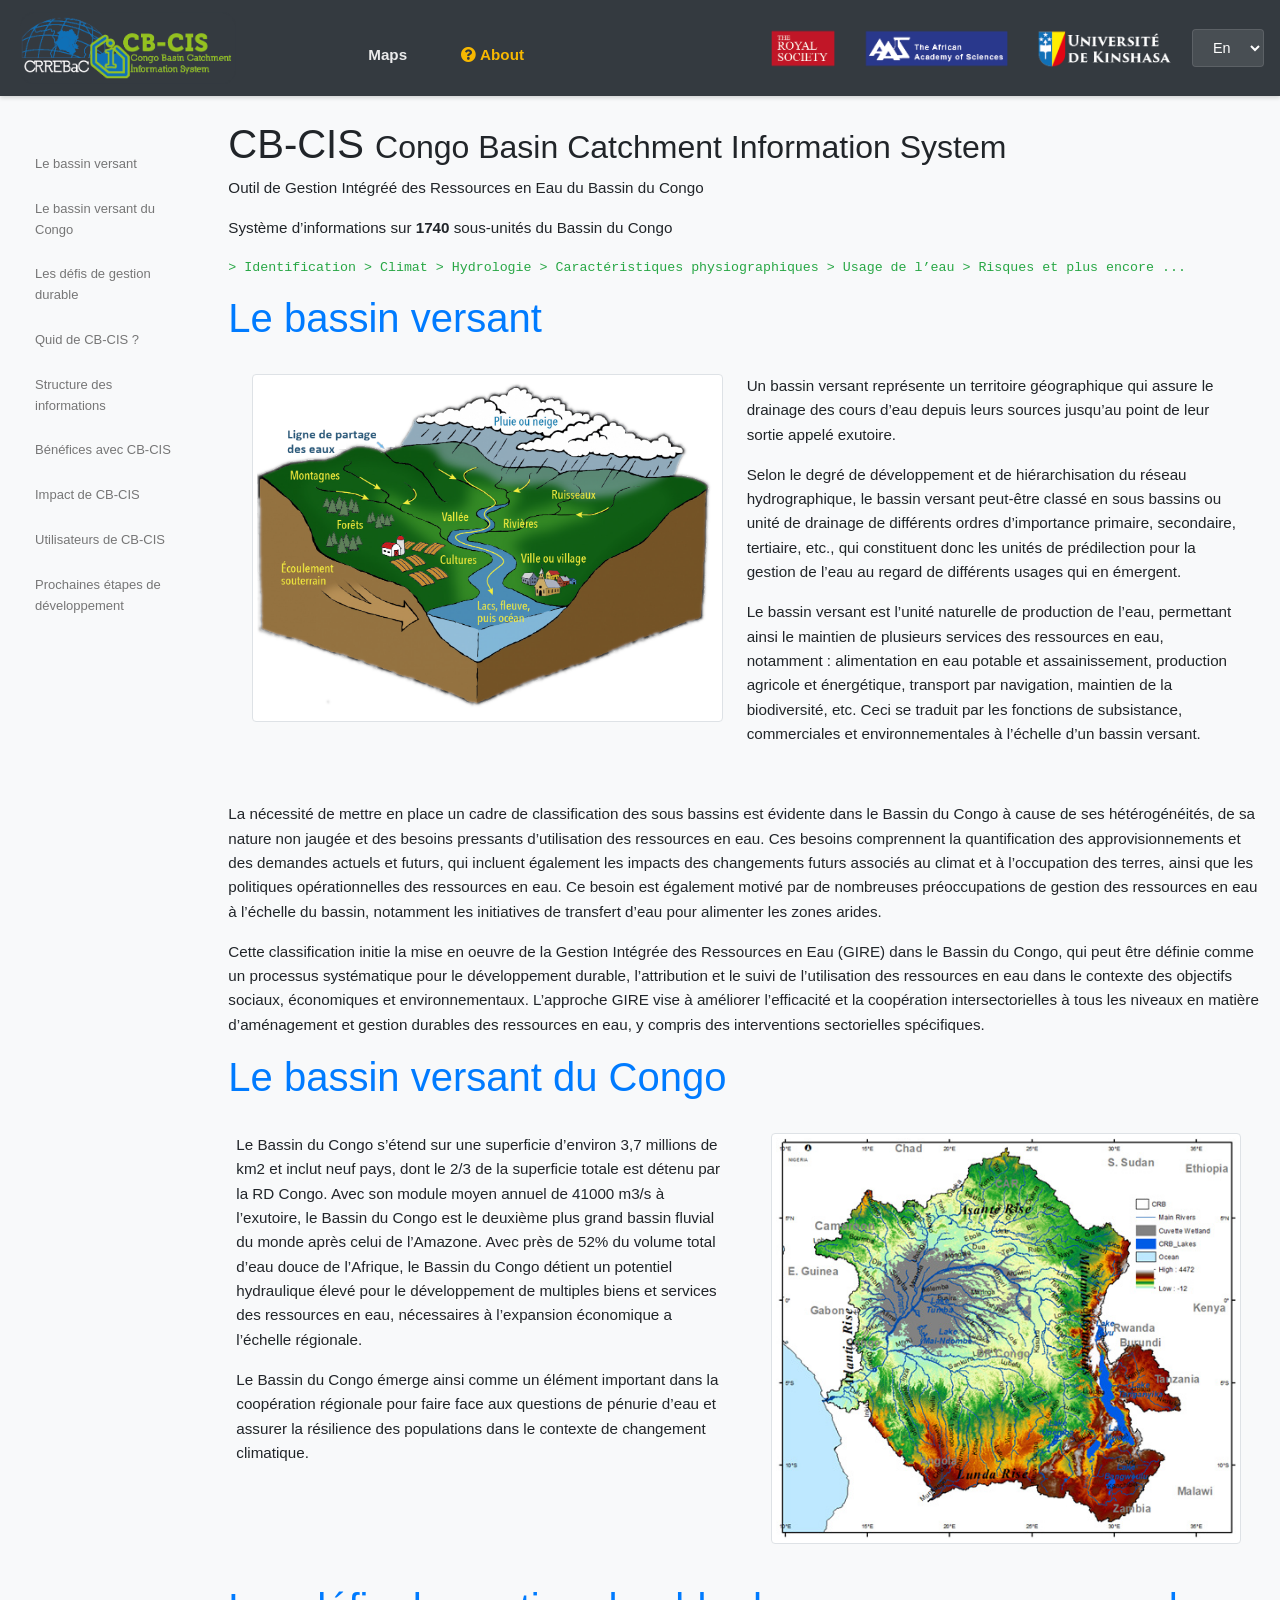
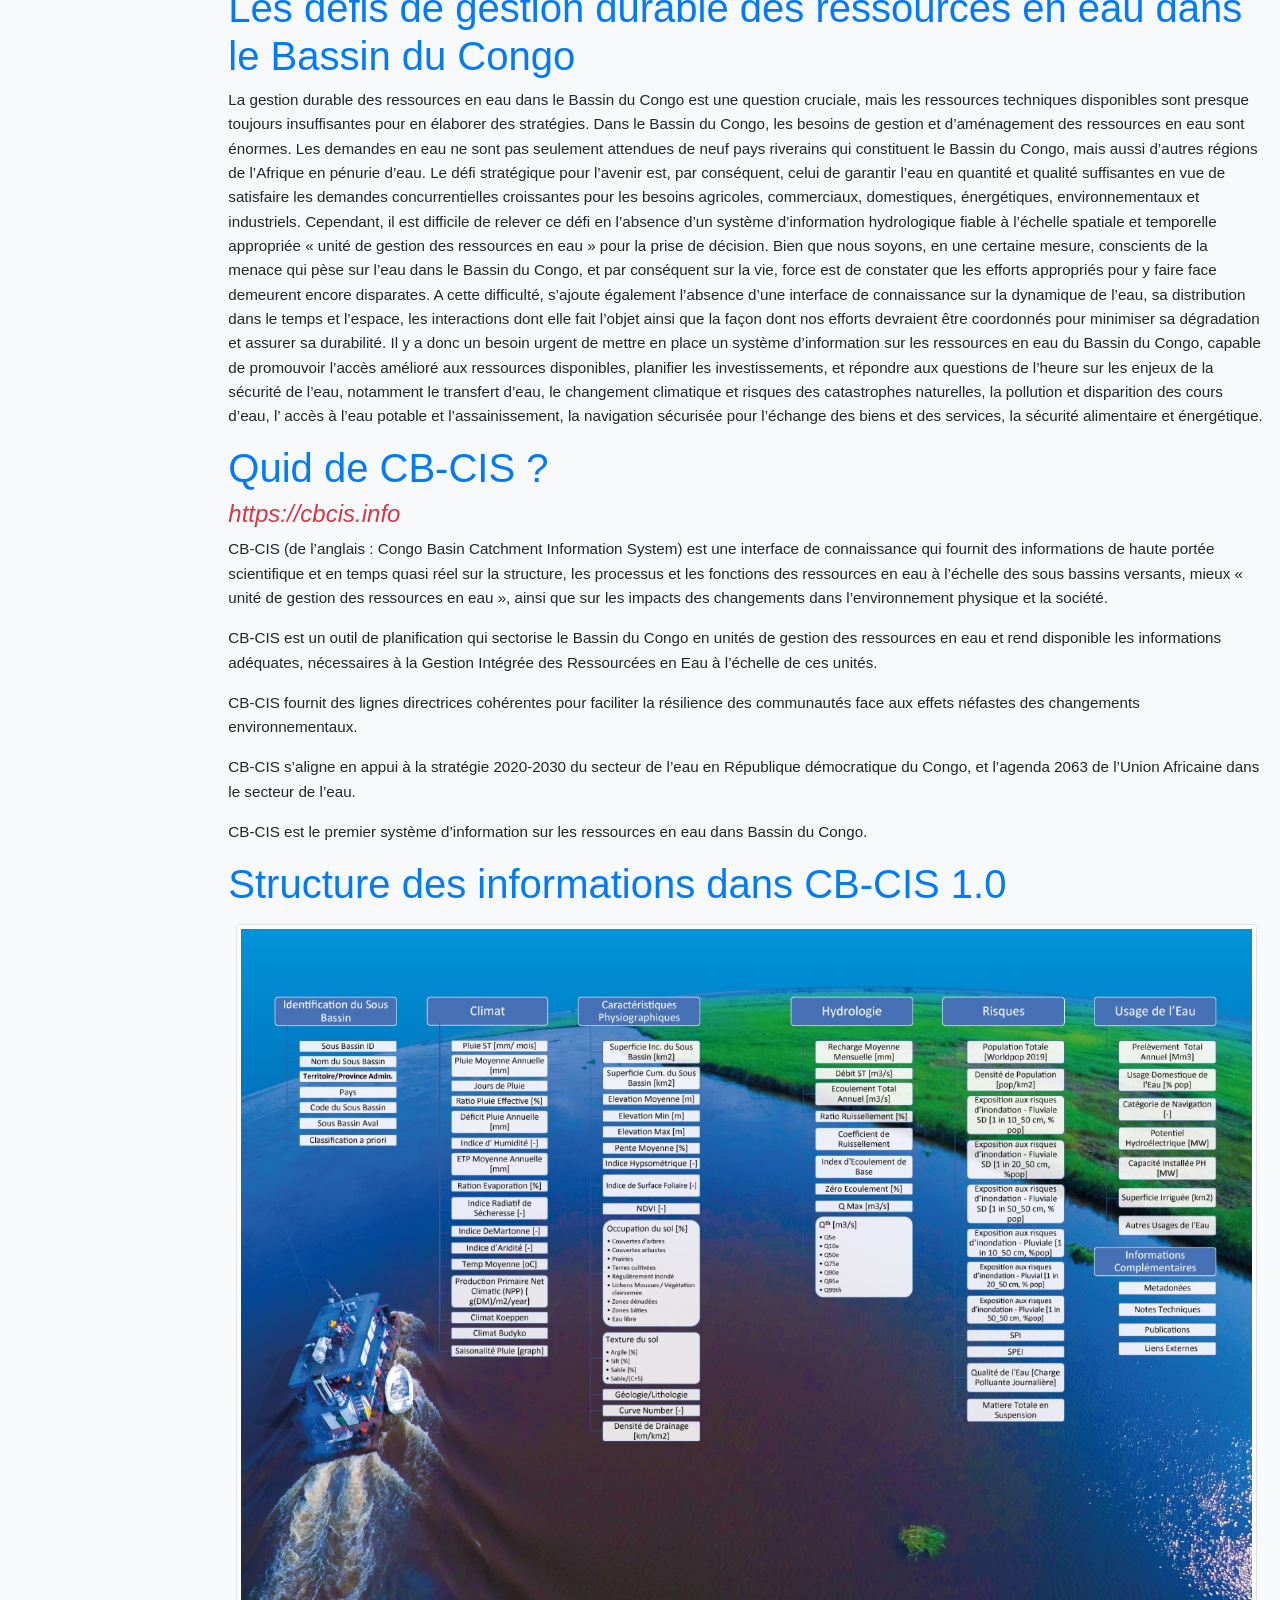
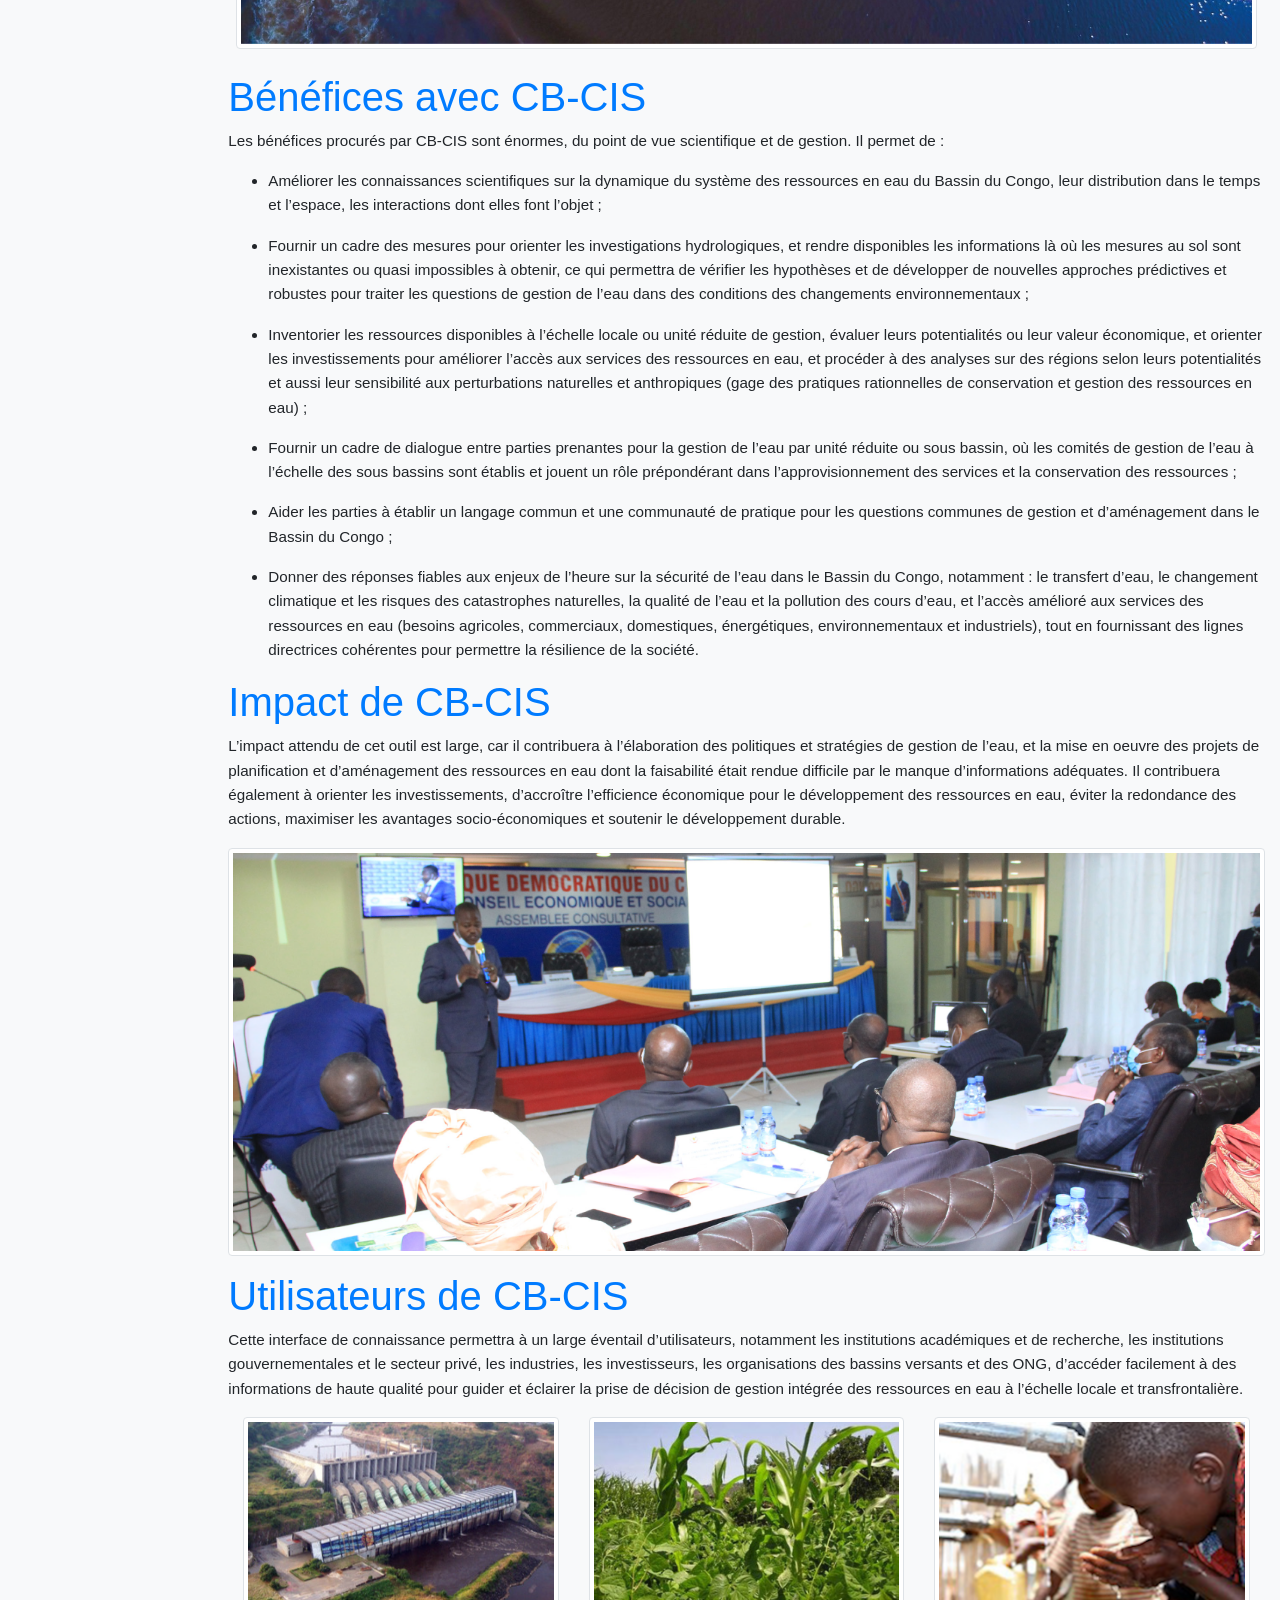
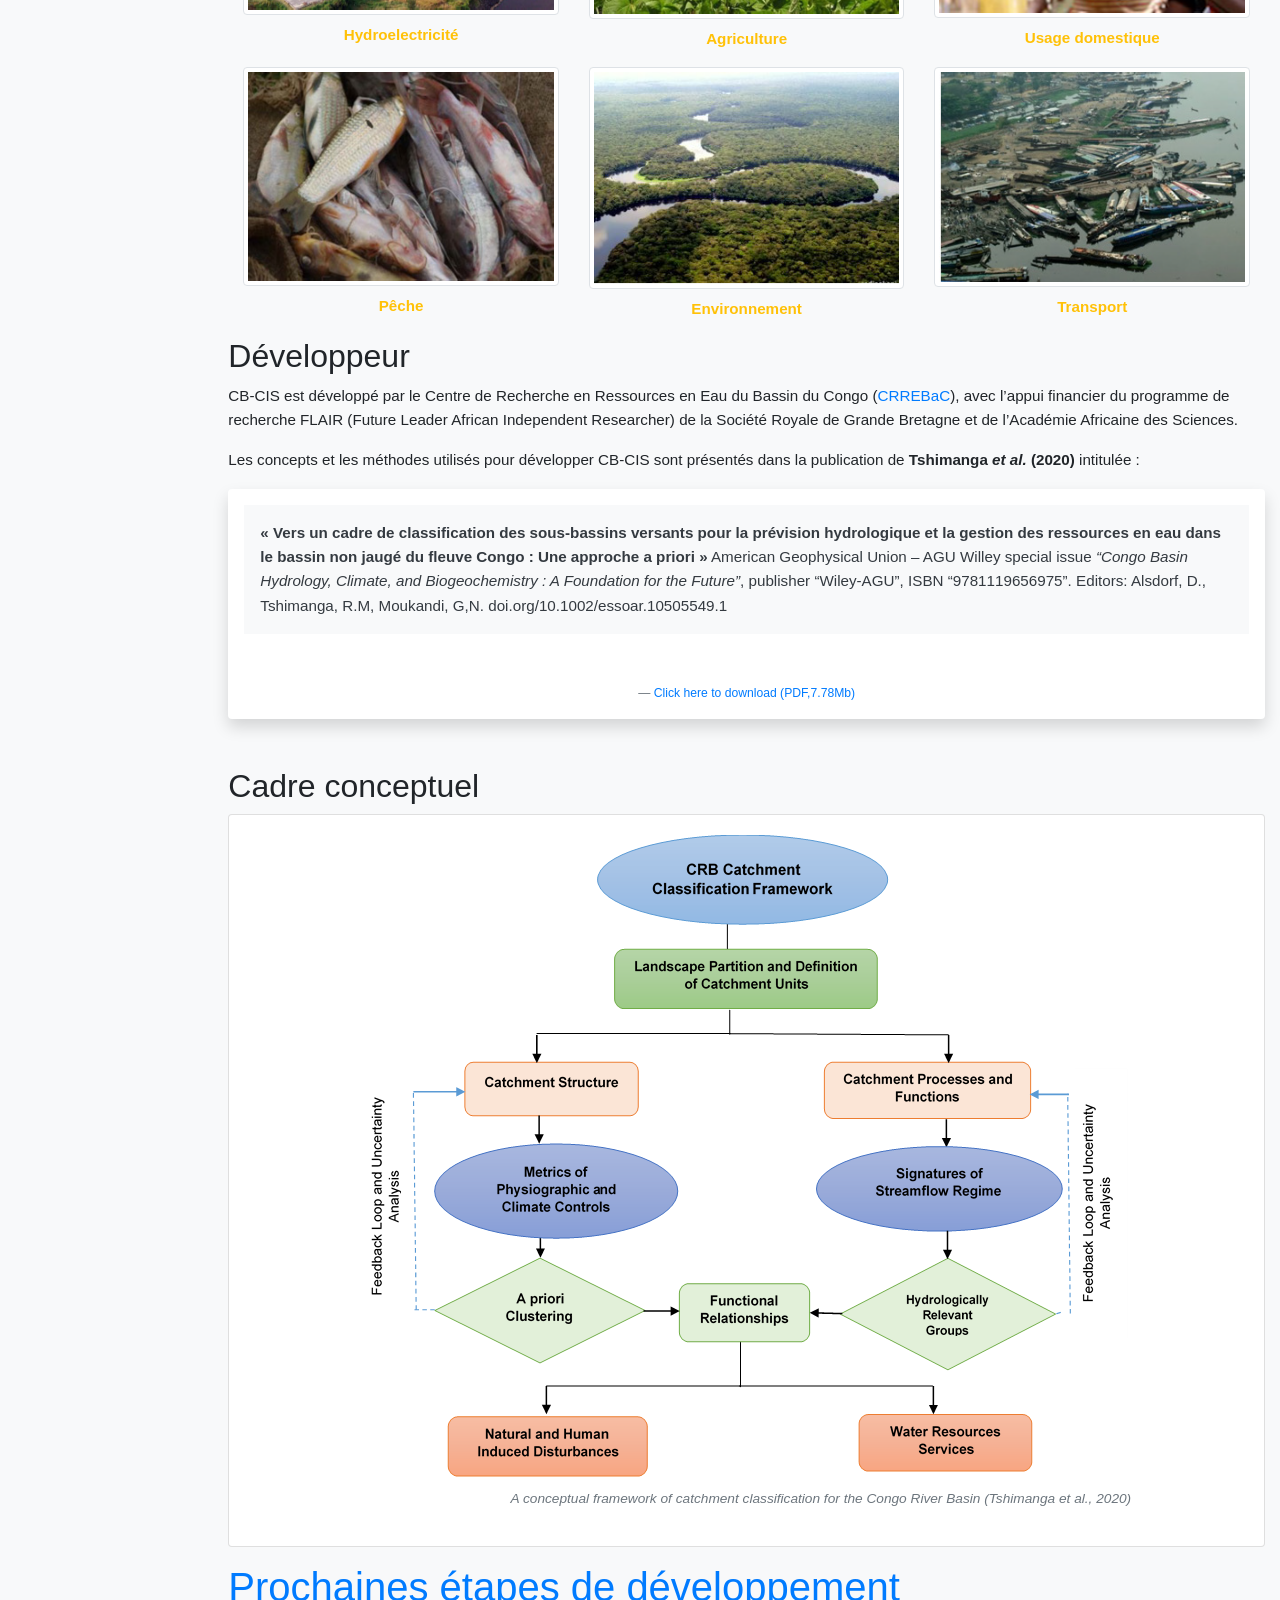
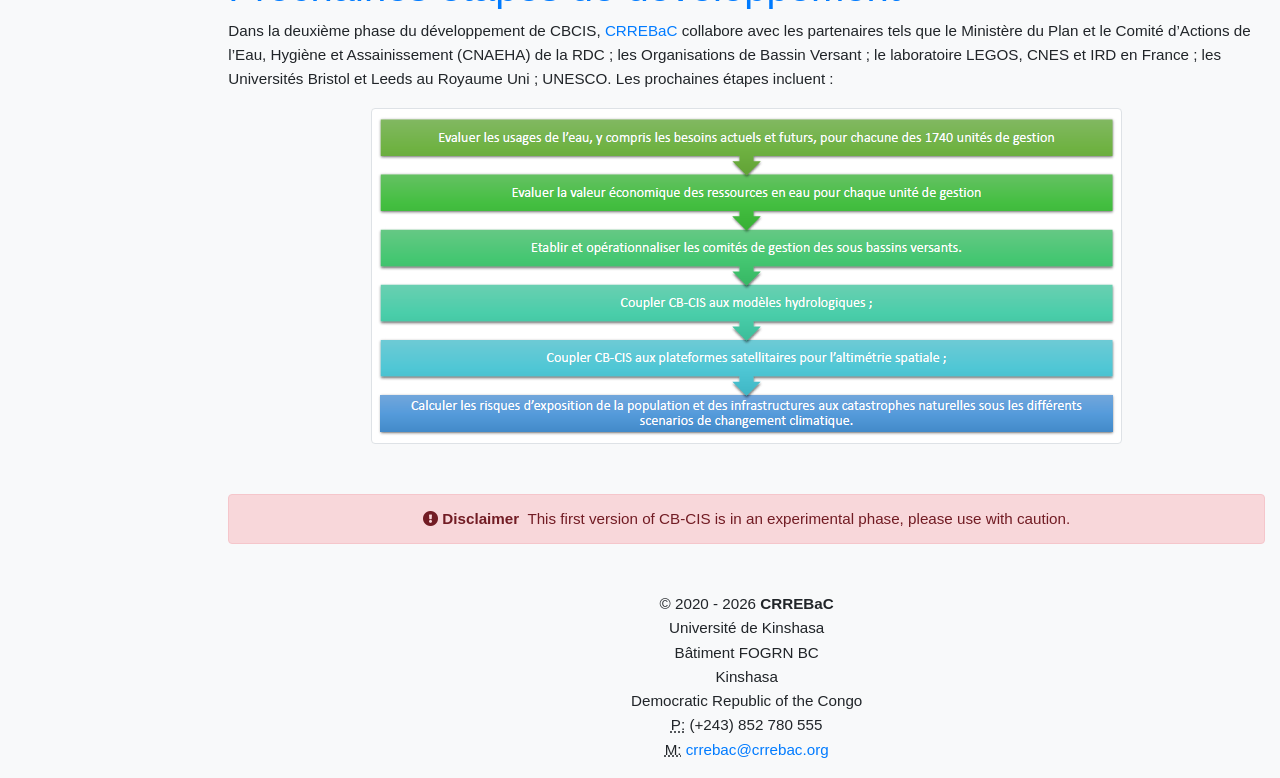
<file: app/about/about.html>
<!doctype html>
<html data-translation="lang" data-translation-attr="lang" class="h-100">

<head>
    <meta charset="UTF-8">
    <meta http-equiv="X-UA-Compatible" content="IE=edge">
    <meta name="viewport"
        content="initial-scale=1.0,user-scalable=no,maximum-scale=1.0,width=device-width,shrink-to-fit=no">
    <meta name="mobile-web-app-capable" content="yes">
    <meta name="apple-mobile-web-app-capable" content="yes">
    <meta name="description" content="Congo Basin Catchment Information System">
    <meta name="author" content="CRREBaC">
    <meta name="publisher" content="CRREBaC">
    <meta name="rating" content="Safe For Kids">
    <meta name="language" content="English">
    <meta name="doc-type" content="NGO">
    <meta name="doc-class" content="Living Document">
    <meta name="doc-rights" content="Public Domain">
    <meta name="robots" content="ALL">
    <meta name="distribution" content="Global">
    <meta name="classification" content="NGO">
    <meta name="copyright" content="None">
    <meta name="keywords"
        content="Centre de Recherche en Ressources en Eau du Bassin du Congo,Congo Bassin Water Resources Research Center,CRREBaC,water,congo basin,cbcis,stream,central africa,comifac,geospatial data,geographic information system,GIS,mapping,maps,data">

    <title data-translation="title"></title>

    <link type="image/vnd.microsoft.icon" rel="shortcut icon" href="../css/images/favicon.ico">

    <!-- Bootstrap CSS -->
    <link rel="stylesheet" href="https://cdn.jsdelivr.net/npm/bootstrap@4.6.0/dist/css/bootstrap.min.css"
        integrity="sha384-B0vP5xmATw1+K9KRQjQERJvTumQW0nPEzvF6L/Z6nronJ3oUOFUFpCjEUQouq2+l" crossorigin="anonymous">

    <!-- TOC -->
    <link rel="stylesheet" href="../css/screen.css" media="screen" charset="utf-8" />
    <link href="../css/bootstrap-toc.css" rel="stylesheet">

    <!-- font-awesome  -->
    <link rel="stylesheet" href="https://cdnjs.cloudflare.com/ajax/libs/font-awesome/5.15.3/css/all.min.css"
        integrity="sha512-iBBXm8fW90+nuLcSKlbmrPcLa0OT92xO1BIsZ+ywDWZCvqsWgccV3gFoRBv0z+8dLJgyAHIhR35VZc2oM/gI1w=="
        crossorigin="anonymous">
    <!-- Custom -->
    <link rel="stylesheet" href="about.css">
</head>

<body class="d-flex flex-column" data-spy="scroll" data-target="#toc">

    <header>
        <!-- Fixed navbar -->
        <nav class="navbar navbar-expand-lg navbar-dark bg-dark fixed-top sticky-top" role="navigation">
            <a href="https://www.crrebac.org/en_GB/" title="Congo Basin Catchment Information System" target="_blank">
                <img src="../images/logo/logo-cb-cis_mixted-crrebac_CRREBAC-CBCIS-LOGO.png" width="220" height=""
                    class="d-inline-block align-top" alt="CB-CIS" loading="lazy">
            </a>

            <button id="nav-btn" class="navbar-toggler" type="button" data-toggle="collapse"
                data-target="#navbarSupportedContent" aria-controls="navbarSupportedContent" aria-expanded="false"
                aria-label="Toggle navigation">
                <span class="navbar-toggler-icon visible-xs"></span>
            </button>

            <div class="navbar-collapse collapse" id="navbarSupportedContent">
                <menu class="navbar-nav mx-auto" role="menu">

                    <li class="nav-item" id="hide-list-btn">
                        <a class="nav-link" id="maps-btn" href="../index.html" data-target=".navbar-collapse.in"
                            data-translation="navbar.maps"></a>
                    </li>

                    <li class="nav-item active">
                        <a class="nav-link" href="./about.html" data-target=".navbar-collapse.in" id="home-btn"
                            data-translation="navbar.about"></a>
                    </li>
                </menu>

                <!-- id="partner_logos" -->
                <div class="navbar-brand ml-auto">
                    <img src="../images/logo/logo-for-cbcis_royal-society.png" width="91" height="47"
                        alt="Royal-Society" class="d-inline-block align-top" loading="lazy">
                    <img src="../images/logo/logo-for-cbcis_aas.png" width="160" height="47" alt="African-Academy"
                        class="d-inline-block align-top" loading="lazy">
                    <img src="../images/logo/logo-for-cbcis_unikin.png" width="150" height="47" alt="Unikin"
                        class="d-inline-block align-top" loading="lazy">
                </div>

                <div class="form-inline my-2 my-lg-0">
                    <select id="lang-switcher" class="form-control ml-auto" data-width="fit"
                        onchange="selectLanguage(this);">
                    </select>
                </div>
            </div>
        </nav>
    </header>

    <!-- Begin page content -->
    <main role="main" class="flex-shrink-0">

        <div class="container-fluid">
            <div class="row">
                <div class="col-xs-12 col-sm-12 col-md-2 col-lg-2">
                    <nav id="toc" data-toggle="toc" class="toc sticky-top"></nav>
                </div>
                <div class="col-xs-12 col-sm-12 col-md-10 col-lg-10">
                    <h1 data-toc-skip>
                        CB-CIS <small>Congo Basin Catchment Information System</small>
                    </h1>

                    <p>Outil de Gestion Intégréé des Ressources en Eau du Bassin du Congo</p>

                    <p>Système d’informations sur <span class="font-weight-bold">1740</span> sous-unités du Bassin du
                        Congo
                    <pre
                        class="text-success">> Identification > Climat > Hydrologie > Caractéristiques physiographiques > Usage de l’eau > Risques et plus encore ...</pre>
                    </p>

                    <section>
                        <h1 id="bassin-versant" class="text-primary">Le bassin versant</h1>

                        <div class="row no-gutters bg-light position-relative mb-3">
                            <div class="col-md-6 mb-md-0 p-md-4">
                                <img src="../images/bassin_versant.png" class="w-100  rounded img-fluid img-thumbnail"
                                    alt="Bassin versant">
                            </div>
                            <div class="col-md-6 position-static p-4 pl-md-0">
                                <p>Un bassin versant représente un territoire géographique qui assure le drainage des
                                    cours
                                    d’eau depuis leurs sources jusqu’au point de leur sortie appelé exutoire.</p>

                                <p>Selon le degré de développement et de hiérarchisation du réseau hydrographique, le
                                    bassin
                                    versant peut-être classé en sous bassins ou unité de drainage de différents ordres
                                    d’importance
                                    primaire, secondaire, tertiaire, etc., qui constituent donc les unités de
                                    prédilection
                                    pour la
                                    gestion de l’eau au regard de différents usages qui en émergent.</p>

                                <p>Le bassin versant est l’unité naturelle de production de l’eau, permettant ainsi le
                                    maintien de
                                    plusieurs services des ressources en eau, notamment : alimentation en eau potable et
                                    assainissement,
                                    production agricole et énergétique, transport par navigation, maintien de la
                                    biodiversité, etc.
                                    Ceci
                                    se traduit par les fonctions de subsistance, commerciales et environnementales à
                                    l’échelle d’un
                                    bassin versant.</p>
                            </div>
                        </div>

                        <p>La nécessité de mettre en place un cadre de classification des sous bassins est évidente dans
                            le
                            Bassin du Congo à cause de ses
                            hétérogénéités, de sa nature non jaugée et des besoins pressants d’utilisation des
                            ressources en
                            eau. Ces besoins comprennent la quantification des approvisionnements et des demandes
                            actuels et
                            futurs, qui incluent également les impacts
                            des changements futurs associés au climat et à l’occupation des terres, ainsi que les
                            politiques
                            opérationnelles des ressources en eau. Ce besoin est également motivé par de nombreuses
                            préoccupations
                            de gestion des ressources en eau à l’échelle du bassin, notamment les initiatives de
                            transfert
                            d’eau
                            pour alimenter les zones arides.</p>

                        <p>Cette classification initie la mise en oeuvre de la Gestion Intégrée des Ressources en Eau
                            (GIRE)
                            dans le Bassin du Congo, qui peut être définie comme un processus systématique pour le
                            développement
                            durable, l’attribution et le suivi de l’utilisation des ressources en eau dans le contexte
                            des
                            objectifs sociaux, économiques et environnementaux.
                            L’approche GIRE vise à améliorer l’efficacité et la coopération intersectorielles à tous les
                            niveaux
                            en matière d’aménagement et gestion durables des ressources en eau, y compris des
                            interventions
                            sectorielles spécifiques.</p>
                    </section>

                    <h1 id="bassin_versant_congo" class="text-primary">Le bassin versant du Congo</h1>

                    <div class="row no-gutters bg-light position-relative mb-3">
                        <div class="col-md-6 position-static p-4 pl-md-2">
                            <p>Le Bassin du Congo s’étend sur une superficie d’environ 3,7 millions de km2 et inclut
                                neuf
                                pays, dont le 2/3 de la superficie
                                totale est
                                détenu par la RD Congo. Avec son module moyen annuel de 41000 m3/s à l’exutoire, le
                                Bassin
                                du Congo
                                est le deuxième plus grand bassin fluvial du monde après celui de l’Amazone. Avec près
                                de
                                52% du
                                volume total d’eau douce de l’Afrique, le Bassin du Congo détient un potentiel
                                hydraulique
                                élevé
                                pour le développement de multiples biens et services des ressources en eau, nécessaires
                                à
                                l’expansion économique a l’échelle régionale.</p>

                            <p>Le Bassin du Congo émerge ainsi comme un élément important dans la coopération régionale
                                pour
                                faire
                                face aux questions de pénurie d’eau et assurer la résilience des populations dans le
                                contexte de
                                changement climatique.</p>
                        </div>
                        <div class="col-md-6 mb-md-0 p-md-4">
                            <img src="../images/bassin.png" class="w-100 rounded img-fluid img-thumbnail"
                                alt="Congo Basin">
                        </div>
                    </div>

                    <h1 id="defis" class="text-primary" data-toc-text="Les défis de gestion durable">Les défis de
                        gestion
                        durable des ressources
                        en eau dans le Bassin du Congo</h1>

                    <section class="mb-3">
                        <p class="mb-0">La gestion durable des ressources en eau dans le Bassin du Congo
                            est une question cruciale, mais les ressources techniques disponibles sont presque
                            toujours insuffisantes pour en élaborer des stratégies. Dans le Bassin du Congo, les besoins
                            de gestion et d’aménagement des ressources en eau sont énormes. Les demandes en eau ne sont
                            pas seulement attendues de neuf pays riverains qui constituent le Bassin du Congo, mais
                            aussi d’autres régions de l’Afrique en pénurie
                            d’eau.
                            Le défi stratégique pour l’avenir est, par conséquent, celui de garantir l’eau en quantité
                            et qualité suffisantes en vue de satisfaire les demandes concurrentielles croissantes pour
                            les besoins agricoles, commerciaux, domestiques, énergétiques, environnementaux et
                            industriels.
                            Cependant, il est difficile de relever ce défi en l’absence d’un système d’information
                            hydrologique fiable à l’échelle spatiale et temporelle appropriée « unité de gestion des
                            ressources en eau » pour la prise de décision. Bien que nous soyons, en une certaine mesure,
                            conscients de la menace qui pèse sur l’eau dans le Bassin du Congo, et par conséquent sur la
                            vie, force est de constater
                            que les efforts appropriés pour y faire face demeurent encore disparates. A cette
                            difficulté, s’ajoute également l’absence d’une interface de connaissance sur la dynamique de
                            l’eau, sa distribution dans le temps et l’espace, les
                            interactions dont elle fait l’objet ainsi que la façon dont nos efforts devraient être
                            coordonnés pour minimiser sa dégradation et assurer sa durabilité. Il y a donc un besoin
                            urgent de mettre en place un système d’information sur les ressources en eau du Bassin du
                            Congo, capable de promouvoir l’accès amélioré aux ressources disponibles, planifier les
                            investissements, et répondre aux questions de l’heure sur les enjeux de la sécurité de
                            l’eau, notamment le transfert d’eau, le changement climatique et risques des catastrophes
                            naturelles, la pollution et disparition des cours d’eau, l’ accès à l’eau potable et
                            l’assainissement, la navigation sécurisée pour l’échange des biens et des services, la
                            sécurité alimentaire et énergétique.
                        </p>
                    </section>

                    <h1 id="quid" class="text-primary">Quid de CB-CIS ?</h1>

                    <h4><em><a href="../index.html" class="text-danger">https://cbcis.info</a></em>
                    </h4>

                    <p>CB-CIS (de l’anglais : Congo Basin Catchment Information
                        System) est une interface de connaissance qui fournit
                        des informations de haute portée scientifique et en temps
                        quasi réel sur la structure, les processus et les fonctions
                        des ressources en eau à l’échelle des sous bassins versants,
                        mieux « unité de gestion des ressources en eau », ainsi que
                        sur les impacts des changements dans l’environnement
                        physique et la société.</p>

                    <p>CB-CIS est un outil de planification qui sectorise le Bassin
                        du Congo en unités de gestion des ressources en eau et rend
                        disponible les informations adéquates, nécessaires à la
                        Gestion Intégrée des Ressourcées en Eau à l’échelle de ces
                        unités.</p>

                    <p>CB-CIS fournit des lignes directrices cohérentes pour faciliter la résilience des communautés
                        face
                        aux effets néfastes des changements environnementaux.</p>

                    <p>CB-CIS s’aligne en appui à la stratégie 2020-2030 du secteur de l’eau en République démocratique
                        du
                        Congo, et l’agenda 2063 de l’Union Africaine dans le secteur de l’eau.</p>

                    <p>CB-CIS est le premier système d’information sur les ressources en eau dans Bassin du Congo.</p>

                    <h1 id="structure" class="text-primary" data-toc-text="Structure des informations">Structure des
                        informations dans CB-CIS 1.0
                    </h1>

                    <div class="row no-gutters bg-light position-relative mb-3">
                        <div class="mb-md-0 p-md-2">
                            <img src="../images/data-structure-cbcis.jpg" class="w-100 rounded img-fluid img-thumbnail"
                                alt="Structure">
                        </div>
                    </div>

                    <h1 id="benefices" class="text-primary">Bénéfices avec CB-CIS</h1>

                    <p>Les bénéfices procurés par CB-CIS sont énormes,
                        du point de vue scientifique et de gestion. Il
                        permet de :</p>

                    <ul>
                        <li>
                            <p>Améliorer les connaissances scientifiques sur la
                                dynamique du système des ressources en eau du
                                Bassin du Congo, leur distribution dans le temps
                                et l’espace, les interactions dont elles font l’objet ;</p>
                        </li>
                        <li>
                            <p>Fournir un cadre des mesures pour orienter
                                les investigations hydrologiques, et rendre
                                disponibles les informations là où les mesures
                                au sol sont inexistantes ou quasi impossibles
                                à obtenir, ce qui permettra de vérifier les
                                hypothèses et de développer de nouvelles
                                approches prédictives et robustes pour traiter les
                                questions de gestion de l’eau dans des conditions
                                des changements environnementaux ;</p>
                        </li>
                        <li>
                            <p>Inventorier les ressources disponibles à l’échelle
                                locale ou unité réduite de gestion, évaluer
                                leurs potentialités ou leur valeur économique,
                                et orienter les investissements pour améliorer
                                l’accès aux services des ressources en eau, et
                                procéder à des analyses sur des régions selon
                                leurs potentialités et aussi leur sensibilité aux
                                perturbations naturelles et anthropiques (gage
                                des pratiques rationnelles de conservation et
                                gestion des ressources en eau) ;</p>
                        </li>
                        <li>
                            <p>Fournir un cadre de dialogue entre parties
                                prenantes pour la gestion de l’eau par unité
                                réduite ou sous bassin, où les comités de
                                gestion de l’eau à l’échelle des sous bassins
                                sont établis et jouent un rôle prépondérant
                                dans l’approvisionnement des services et la
                                conservation des ressources ;</p>
                        </li>
                        <li>
                            <p>Aider les parties à établir un langage commun et
                                une communauté de pratique pour les questions
                                communes de gestion et d’aménagement dans le
                                Bassin du Congo ;</p>
                        </li>
                        <li>
                            <p>Donner des réponses fiables aux enjeux de
                                l’heure sur la sécurité de l’eau dans le Bassin
                                du Congo, notamment : le transfert d’eau,
                                le changement climatique et les risques des
                                catastrophes naturelles, la qualité de l’eau et la
                                pollution des cours d’eau, et l’accès amélioré aux
                                services des ressources en eau (besoins agricoles,
                                commerciaux, domestiques, énergétiques,
                                environnementaux et industriels), tout en
                                fournissant des lignes directrices cohérentes pour
                                permettre la résilience de la société.</p>
                        </li>
                    </ul>

                    <h1 id="impact" class="text-primary">Impact de CB-CIS</h1>

                    <p>L’impact attendu de cet outil est large, car il contribuera à l’élaboration des politiques et
                        stratégies de gestion de l’eau, et la mise en oeuvre des projets de planification et
                        d’aménagement
                        des ressources en eau dont la faisabilité était rendue difficile par le manque d’informations
                        adéquates. Il contribuera également à orienter les investissements, d’accroître l’efficience
                        économique pour le développement des ressources en eau, éviter la redondance des actions,
                        maximiser
                        les avantages socio-économiques et soutenir le développement durable.</p>

                    <p><img src="../images/meeting.png" class="rounded img-fluid img-thumbnail" alt="meeting"></p>

                    <h1 id="users" class="text-primary">Utilisateurs de CB-CIS</h1>

                    <p>Cette interface de connaissance permettra à un large éventail d’utilisateurs, notamment les
                        institutions académiques et de recherche, les institutions gouvernementales et le secteur privé,
                        les
                        industries, les investisseurs, les organisations des bassins versants et des ONG, d’accéder
                        facilement à des informations de haute qualité pour guider et éclairer la prise de décision de
                        gestion intégrée des ressources en eau à l’échelle locale et transfrontalière.</p>

                    <div class="container-fluid">
                        <div class="row justify-content-center">
                            <!-- First row -->
                            <div class="col-sm-12 col-md-4 mb-5">
                                <div class="position-relative">
                                    <img src="../images/electricite.png" class="rounded img-fluid img-thumbnail w-100"
                                        alt="Hydroelectricité">
                                    <div class="position-absolute bottom-0 start-0 w-100 text-center p-2">
                                        <p class="text-warning font-weight-bold mb-0">Hydroelectricité</p>
                                    </div>
                                </div>
                            </div>
                            <div class="col-sm-12 col-md-4 mb-5">
                                <div class="position-relative">
                                    <img src="../images/agriculture.png" class="rounded img-fluid img-thumbnail w-100"
                                        alt="Agriculture">
                                    <div class="position-absolute bottom-0 start-0 w-100 text-center p-2">
                                        <p class="text-warning font-weight-bold mb-0">Agriculture</p>
                                    </div>
                                </div>
                            </div>
                            <div class="col-sm-12 col-md-4 mb-5">
                                <div class="position-relative">
                                    <img src="../images/domestique.png" class="rounded img-fluid img-thumbnail w-100"
                                        alt="Usage domestique">
                                    <div class="position-absolute bottom-0 start-0 w-100 text-center p-2">
                                        <p class="text-warning font-weight-bold mb-0">Usage domestique</p>
                                    </div>
                                </div>
                            </div>

                            <!-- Second row -->
                            <div class="col-sm-12 col-md-4 mb-5">
                                <div class="position-relative">
                                    <img src="../images/peche.png" class="rounded img-fluid img-thumbnail w-100"
                                        alt="Peche">
                                    <div class="position-absolute bottom-0 start-0 w-100 text-center p-2">
                                        <p class="text-warning font-weight-bold mb-0">Pêche</p>
                                    </div>
                                </div>
                            </div>
                            <div class="col-sm-12 col-md-4 mb-5">
                                <div class="position-relative">
                                    <img src="../images/environnement.png" class="rounded img-fluid img-thumbnail w-100"
                                        alt="Environnement">
                                    <div class="position-absolute bottom-0 start-0 w-100 text-center p-2">
                                        <p class="text-warning font-weight-bold mb-0">Environnement</p>
                                    </div>
                                </div>
                            </div>
                            <div class="col-sm-12 col-md-4 mb-5">
                                <div class="position-relative">
                                    <img src="../images/transport.png" class="rounded img-fluid img-thumbnail w-100"
                                        alt="Transport">
                                    <div class="position-absolute bottom-0 start-0 w-100 text-center p-2">
                                        <p class="text-warning font-weight-bold mb-0">Transport</p>
                                    </div>
                                </div>
                            </div>
                        </div>
                    </div>

                    <h2 id="developpeur">Développeur</h2>

                    <p>CB-CIS est développé par le Centre de Recherche en Ressources en Eau du Bassin du Congo
                        (<a href="https://www.crrebac.org/en_GB/" target="_blank">CRREBaC</a>),
                        avec l’appui financier du programme de recherche
                        FLAIR (Future Leader African Independent Researcher) de la Société Royale de Grande Bretagne et
                        de
                        l’Académie Africaine des Sciences.</p>

                    <p>Les concepts et les méthodes utilisés pour développer CB-CIS sont présentés dans la publication
                        de
                        <span class="font-weight-bold">Tshimanga <em>et al.</em> (2020)</span> intitulée :
                    <div class="shadow p-3 mb-5 bg-white rounded">
                        <div class="p-3 mb-2 bg-light text-dark user-select-all"><span class="font-weight-bold">«
                                Vers un cadre de classification des sous-bassins versants pour la prévision hydrologique
                                et
                                la
                                gestion des ressources en eau dans le bassin non jaugé du fleuve Congo : Une approche a
                                priori
                                »</span>
                            American Geophysical Union – AGU Willey special issue <em>“Congo Basin Hydrology, Climate,
                                and
                                Biogeochemistry : A Foundation for the Future”</em>,
                            publisher “Wiley-AGU”, ISBN “9781119656975”. Editors: Alsdorf, D., Tshimanga, R.M, Moukandi,
                            G,N. doi.org/10.1002/essoar.10505549.1
                        </div>
                        <footer class="blockquote-footer"><a
                                href="../assets/docs/2020-Feb-CH-1205.R1_Proof_hi_Sept_2020.pdf" target="_blank">Click
                                here to download (PDF,7.78Mb)</a></footer>
                    </div>
                    </p>

                    <h2 id="framework">Cadre conceptuel</h2>

                    <div class="card mb-3">
                        <div class="card-body text-center">
                            <figure class="figure">
                                <img class="figure-img img-fluid rounded" alt="Conceptual framework"
                                    data-translation="framework.source" data-translation-attr="src">
                                <figcaption class="figure-caption text-right font-italic"
                                    data-translation="framework.figure"></figcaption>
                            </figure>
                        </div>
                    </div>

                    <h1 id="etapes" class="text-primary">Prochaines étapes de développement</h1>

                    <p>Dans la deuxième phase du développement de CBCIS, <a href="https://www.crrebac.org/en_GB/"
                            target="_blank">CRREBaC</a>
                        collabore avec les partenaires tels que le
                        Ministère du Plan et le Comité d’Actions de l’Eau, Hygiène et Assainissement (CNAEHA) de la RDC
                        ;
                        les Organisations de Bassin Versant ; le laboratoire LEGOS, CNES et IRD en France ; les
                        Universités
                        Bristol et Leeds au Royaume Uni ; UNESCO. Les prochaines étapes incluent :
                    </p>

                    <p class="text-center">
                        <img src="../images/etapes.png" alt="Etapes prochaines" class="rounded img-fluid img-thumbnail">
                    </p>

                    <footer>
                        <div class="alert alert-danger mb-5" role="alert">
                            <strong data-translation="about.disclaimer"></strong>&nbsp;&nbsp;<span
                                data-translation="disclaimer.text"></span>
                        </div>
                        <!-- Contact -->
                        <div class="clearfix">
                            <div class="text-center">
                                &#169; 2020 - <span id="year"></span>
                                <strong>CRREBaC</strong> <br> Université de Kinshasa <br> Bâtiment
                                FOGRN BC <br>
                                Kinshasa
                                <br> Democratic Republic of
                                the Congo <br>
                                <abbr title="Phone">P:</abbr> (+243) 852 780 555
                                <address>
                                    <abbr title="Mail">M:</abbr>
                                    <a href="mailto:crrebac@crrebac.org">crrebac@crrebac.org</a>
                                </address>
                                <!-- <a href="https://www.crrebac.org/en_GB/" target="_blank">crrebac@crrebac.org</a> -->
                            </div>
                        </div>
                    </footer>
                </div>
            </div>
        </div>

    </main>

    <!-- JQuery -->
    <script src="https://cdnjs.cloudflare.com/ajax/libs/jquery/3.7.1/jquery.min.js"></script>

    <!-- Language -->
    <script src="../js/lwcTranslator.min.js"></script>

    <!-- Bootstrap JS -->
    <script src="https://cdn.jsdelivr.net/npm/bootstrap@4.6.0/dist/js/bootstrap.bundle.min.js"
        integrity="sha384-Piv4xVNRyMGpqkS2by6br4gNJ7DXjqk09RmUpJ8jgGtD7zP9yug3goQfGII0yAns"
        crossorigin="anonymous"></script>

    <!-- TOC JS -->
    <script src="../js/bootstrap-toc.js"></script>

    <!-- Leaflet -->
    <!-- <script src="../js/leaflet.js"></script> -->

    <script>
        document.getElementById("year").innerHTML = new Date().getFullYear();

        if (!window.localStorage['defaultLanguage'])
            window.localStorage['defaultLanguage'] = 'en-UK';

        $('html').lwcTranslator({
            languageSettingsFile: '../assets/config/languages.json',
            languageFolderPath: '../assets/config/languages/',
            attributes: {
                textTranslation: 'data-translation',
                attrTranslation: 'data-translation-attr'
            },
            async: true,
            paragraphSupport: true,
            defaultLanguage: window.localStorage['defaultLanguage'],
            onLanguageSettingsLoaded: function (settings) {
                for (let i = 0; i < settings.length; i++) {
                    if (settings[i].filename == window.localStorage['defaultLanguage'])
                        $('select').append('<option value="' + settings[i].filename + '" selected>' + settings[i].name + '</option>');
                    else
                        $('select').append('<option value="' + settings[i].filename + '">' + settings[i].name + '</option>');
                }

                $('#lang-switcher').change(function () {
                    window.localStorage['defaultLanguage'] = $(this).val();
                    window.location.reload();
                });
            }
        });
    </script>
    <script src="about.js"></script>
</body>

</html>
</file>
<file: app/css/screen.css>
nav[data-toggle="toc"] {
  top: 150px;
}

/* small screens */
@media (max-width: 768px) {

  /* override stickyness so that the navigation does not follow scrolling */
  nav[data-toggle="toc"] {
    margin-bottom: 42px;
    position: static;
  }

  /* PICK ONE */
  /* don't expand nested items, which pushes down the rest of the page when navigating */
  nav[data-toggle="toc"] .nav .active .nav {
    display: none;
  }

  /* alternatively, if you *do* want the second-level navigation to be shown (as seen on this page on mobile), use this */
  /*
  nav[data-toggle='toc'] .nav .nav {
    display: block;
  }
  */
}

/* don't wrap inline code */
p code,
table code {
  white-space: nowrap;
}

.right .github-fork-ribbon {
  background-color: #563d7c;
}

.container {
  max-width: 800px;
  padding-top: 90px;
  padding-bottom: 40px;
}

.hint {
  color: #563d7c;
  display: inline-block;
  font-weight: bold;
  left: 20px;
  /* match the left margin of the top-level nav items */
  position: relative;
  top: 0.5em;
}

.hint:before {
  content: '↑';
  display: block;
  font-size: 3em;
  margin-bottom: 5px;
  text-align: center;
}

footer {
  margin-top: 50px;
  text-align: center;
}

/* small screens */
@media (max-width: 768px) {
  .hint {
    top: 0;
  }
}

/* large screens */
@media (min-width: 768px) {
  h1:first-child {
    margin-top: 0;
  }
}

/* Bottom right text */
.text-block {
  position: absolute;
  bottom: 20px;
  right: 20px;
  background-color: black;
  color: white;
  padding-left: 20px;
  padding-right: 20px;
}
</file>
<file: app/about/about.css>
html,
body {
    height: 100%;
    min-width: 100%;
    box-sizing: border-box;
}

:root {
    --primary-color: #1A535C;
    /* Deep Teal */
    --secondary-color: #4ECDC4;
    /* Medium Aquamarine */
    --accent-color: #F7B801;
    /* Selective Yellow */
    --light-neutral-bg: #F8F9FA;
    /* Bootstrap's $gray-100 */
    --dark-text-color: #212529;
    /* Bootstrap's $gray-900 */
    --light-text-color: #FFFFFF;
    /* White */
    --border-color: #CED4DA;
    /* Bootstrap's $gray-400 */
    --body-font: 'Open Sans', sans-serif;
    --heading-font: 'Montserrat', sans-serif;
    --common-border-radius: 0.25rem;
    /* Bootstrap's default */
}

body {
    font-family: var(--body-font);
    background-color: var(--light-neutral-bg);
    color: var(--dark-text-color);
    font-size: 0.95rem;
    line-height: 1.6;
    padding-top: 7.5rem;
}

img {
    max-width: 100%;
    height: auto;
}

header {
    position: fixed;
    top: 0;
    right: 0;
    left: 0;
    width: 100%;
    z-index: 1030;
    background-color: var(--primary-color);
    transition: all 0.3s ease;
}

/* Add shadow class for scroll effect */
.header-shadow {
    box-shadow: 0 2px 10px rgba(0, 0, 0, 0.1);
    background-color: var(--primary-color);
}

/* Navbar styles */
.navbar.bg-dark {
    background-color: #343a40 !important;
    box-shadow: 0 2px 4px rgba(0, 0, 0, 0.15);
    padding: 0.75rem 1rem;
    transition: all 0.3s ease;
}

.navbar-dark .navbar-nav .nav-link {
    color: rgba(255, 255, 255, 0.9);
    font-family: var(--heading-font);
    padding: 0.5rem 1rem;
    transition: all 0.2s ease-in-out;
    border-radius: 4px;
    margin: 0 0.2rem;
}

.navbar-dark .navbar-nav .nav-link:hover,
.navbar-dark .navbar-nav .nav-link:focus {
    color: var(--accent-color);
    background-color: transparent;
    transform: translateY(-1px);
}

.navbar-dark .navbar-nav .active>.nav-link,
.navbar-dark .navbar-nav .nav-link.active {
    color: var(--accent-color);
    background-color: transparent;
    font-weight: 600;
}

/* Language selector styling */
#lang-switcher {
    min-width: 30px;
    height: 38px;
    padding: 0.375rem 1rem;
    font-size: 0.9rem;
    font-weight: 500;
    color: #fff;
    background-color: rgba(255, 255, 255, 0.1);
    border: 1px solid rgba(255, 255, 255, 0.2);
    border-radius: 4px;
    cursor: pointer;
    transition: all 0.2s ease;
}

#lang-switcher:hover {
    background-color: rgba(255, 255, 255, 0.2);
    border-color: rgba(255, 255, 255, 0.3);
}

#lang-switcher:focus {
    outline: none;
    box-shadow: 0 0 0 2px rgba(255, 255, 255, 0.25);
}

#lang-switcher option {
    color: var(--dark-text-color);
    background-color: #fff;
}

/* Partner logos */
.navbar-brand.ml-auto {
    display: flex;
    align-items: center;
    gap: 1rem;
}

.navbar-brand.ml-auto img {
    height: 42px;
    width: auto;
    transition: transform 0.2s ease;
}

.navbar-brand.ml-auto img:hover {
    transform: scale(1.05);
}

/* Space out partner logos in navbar */
.navbar-brand.ml-auto img {
    margin-left: 10px;
    /* Spacing between logos */
    height: 40px;
    /* Adjusted for better alignment if possible */
    width: auto;
    /* Maintain aspect ratio */
}

.navbar-brand.ml-auto img:first-child {
    margin-left: 0;
}

.navbar.navbar-brand {
    padding: 0px;
    margin: auto 10px;
}

.navbar-nav {
    gap: 1rem;
    justify-content: space-between;
}

.navbar-collapse.in {
    overflow-y: hidden;
}

/* Media Queries */
@media (max-width: 992px) {
    .navbar .navbar-brand {
        font-size: 18px;
    }

    body {
        padding-top: 60px;
        /* Smaller padding for mobile */
    }

    .navbar-brand.ml-auto img {
        height: 30px;
        /* Smaller logos on mobile */
    }
}

@media (max-width: 767px) {
    #sidebar {
        display: none;
    }
}
</file>
